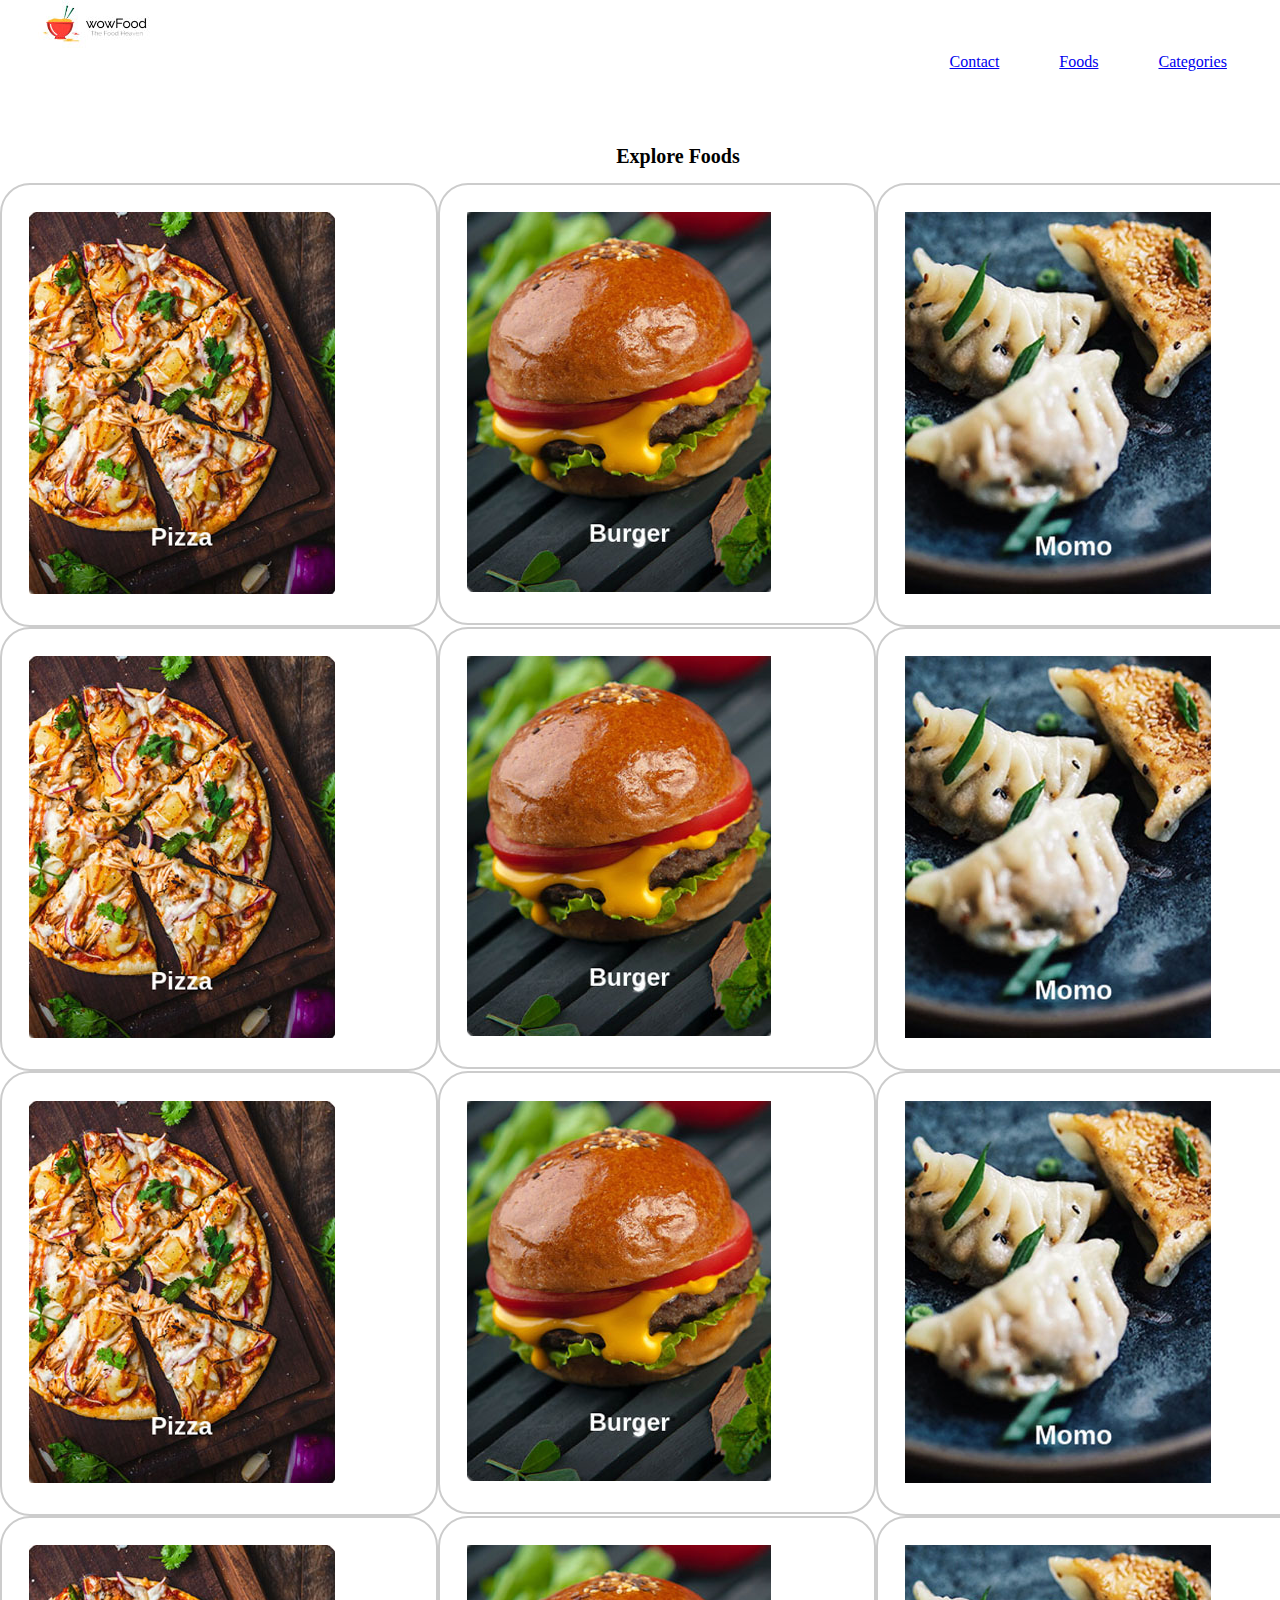
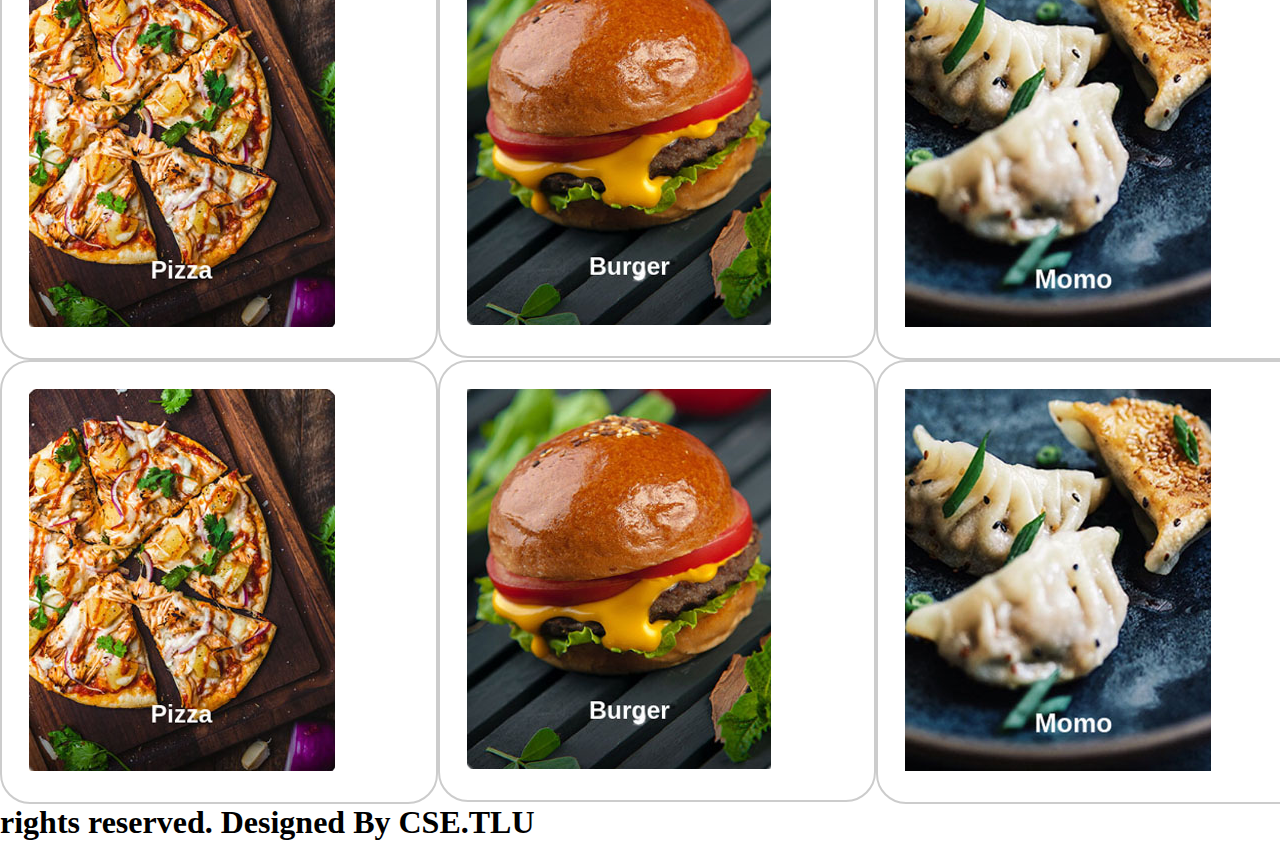
<file: index.html>
<!DOCTYPE html>
<html lang="en">
<head>
    <meta charset="UTF-8">
    <meta http-equiv="X-UA-Compatible" content="IE=edge">
    <meta name="viewport" content="width=device-width, initial-scale=1.0">
    <title>Webnhahang</title>
    <link rel="stylesheet" type="text/css" href="style.css">
</head>
<body>
    <div class="container">
    <header>
        <a href="#"><img src="anh/logo.jpg" alt=""></a>
    
    <nav>
        <div class="menu">
            <ul>
                <li><a href="#">Home</a></li>
                <li><a href="#">Categories</a></li>
                <li><a href="#">Foods</a></li>
                <li><a href="#">Contact</a></li>
            </ul>
        </div>
    </nav>
    </header>
    <article>
        <h3>Explore Foods</h3>
        <div class="new_list">
            <div class="new_item">
                <img src="anh/pizza.jpg" alt="">
            </div>
            <div class="new_item">
                <img src="anh/buger.jpg" alt="">
            </div>
            <div class="new_item">
                <img src="anh/momo.jpg" alt="">
            </div>
            <div class="new_item">
                <img src="anh/pizza.jpg" alt="">
            </div>
            <div class="new_item">
                <img src="anh/buger.jpg" alt="">
            </div>
            <div class="new_item">
                <img src="anh/momo.jpg" alt="">
            </div>
            <div class="new_item">
                <img src="anh/pizza.jpg" alt="">
            </div>
            <div class="new_item">
                <img src="anh/buger.jpg" alt="">
            </div>
            <div class="new_item">
                <img src="anh/momo.jpg" alt="">
            </div>
            <div class="new_item">
                <img src="anh/pizza.jpg" alt="">
            </div>
            <div class="new_item">
                <img src="anh/buger.jpg" alt="">
            </div>
            <div class="new_item">
                <img src="anh/momo.jpg" alt="">
            </div>
            <div class="new_item">
                <img src="anh/pizza.jpg" alt="">
            </div>
            <div class="new_item">
                <img src="anh/buger.jpg" alt="">
            </div>
            <div class="new_item">
                <img src="anh/momo.jpg" alt="">
            </div>
        </div>
    </article>
    <footer>
        <div class="mangxahoi">
            
            <img src="anh/logofacebookpng.png" alt="" height="30px" width="30px">
            <img src="anh/logointargrampng.png" alt="" height="30px" width="30px">
            <img src="anh/twitterpng.png" alt="" height="30px" width="30px">
        
        </div>
        <h1>All rights reserved. Designed By CSE.TLU</h1>
        
        
    </footer>
</div>
</body>
</html>
</file>
<file: style.css>
*{
    padding: 0;
    margin: 0;

}
.container{
    width: 1356px;
    margin: o auto;
}
header{
    width: 1356px;
    height: 130px;

}
header img{
    padding-left: 30px;

}
nav{
    height:  15px;
}
nav .menu ul{
    list-style: none;
    

}
nav .menu ul li{
    float: right;
    line-height: 15px;
    padding: 0 30px;
}
article h3{
    text-align: center;
    padding: 15px 0;
    color: black;
    font-size: 20px;
    font-weight: bold;
}
article .new_list .new_item{
    width: 28%;
    padding: 2%;
    float: left;
    border: 2px solid #ccc;
    border-radius: 30px;
  
}
footer .h1{
    text-align: center;
    

    
    

}
</file>
